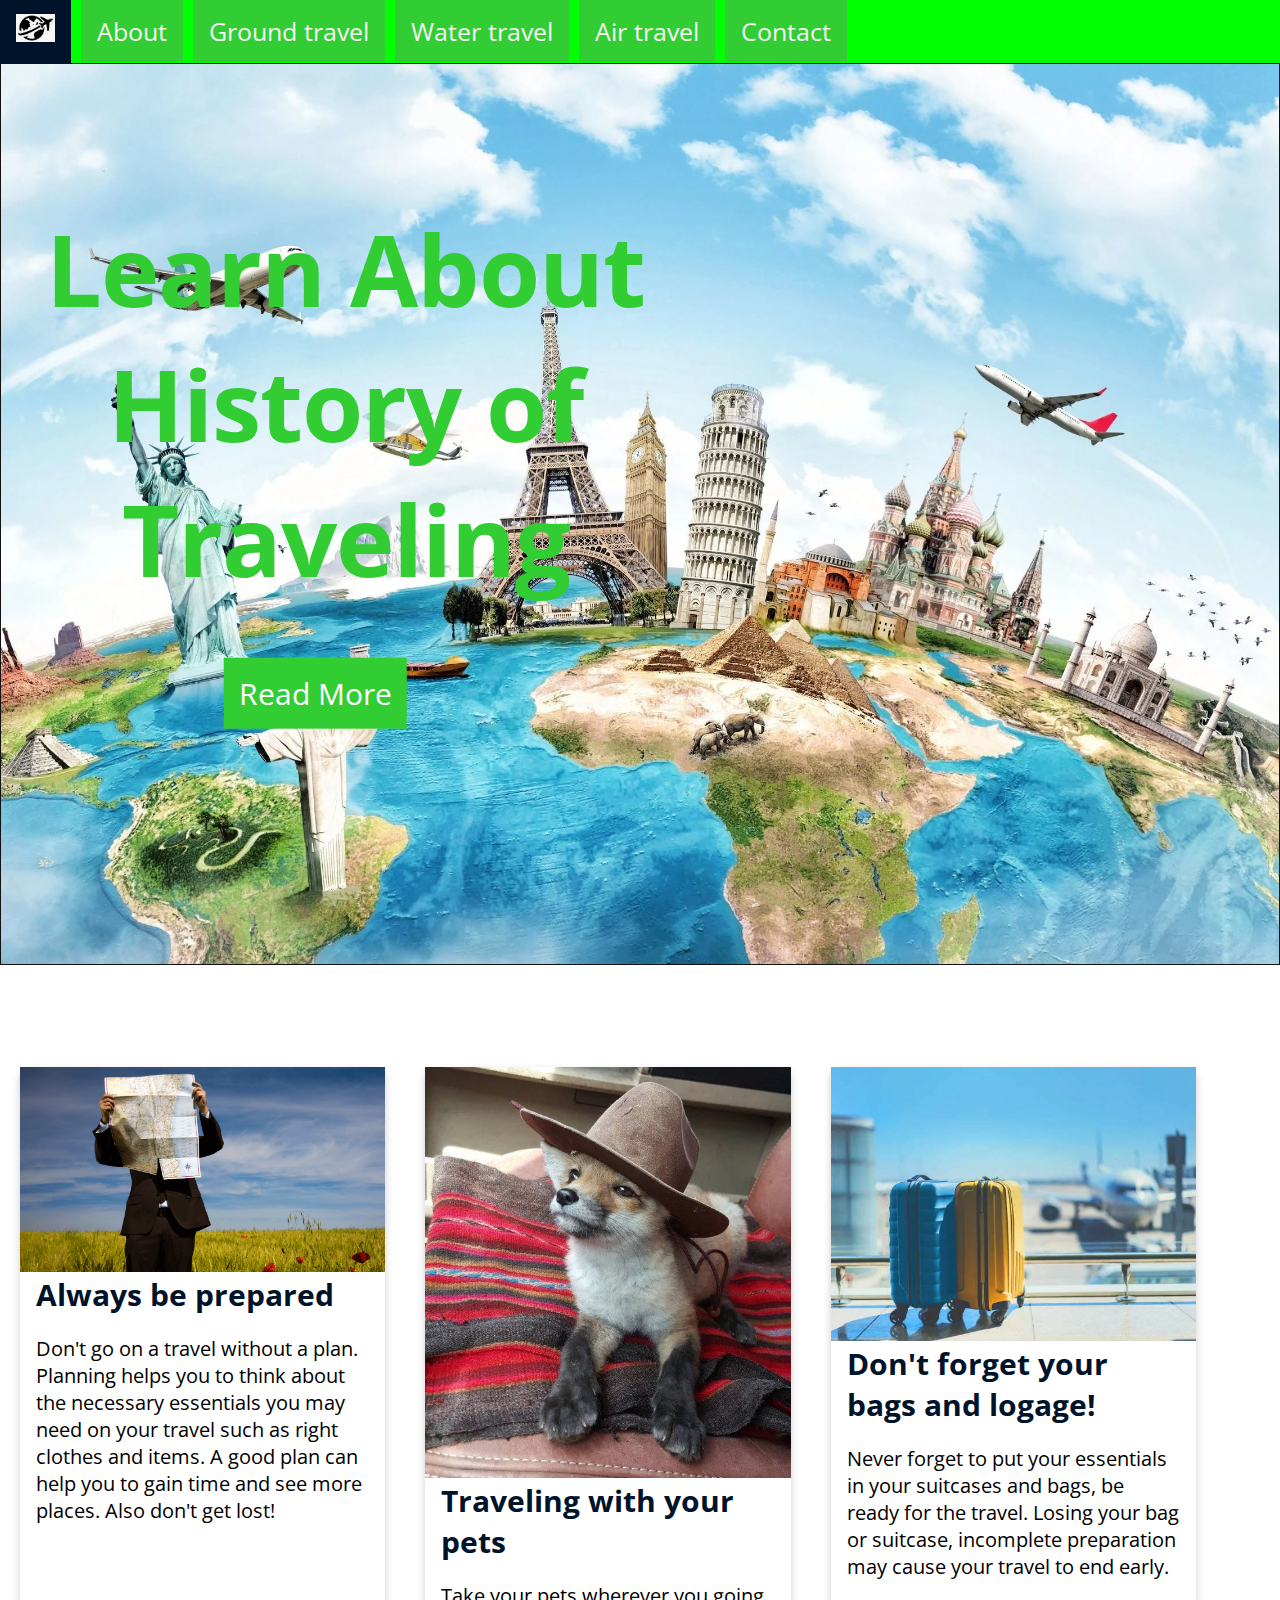
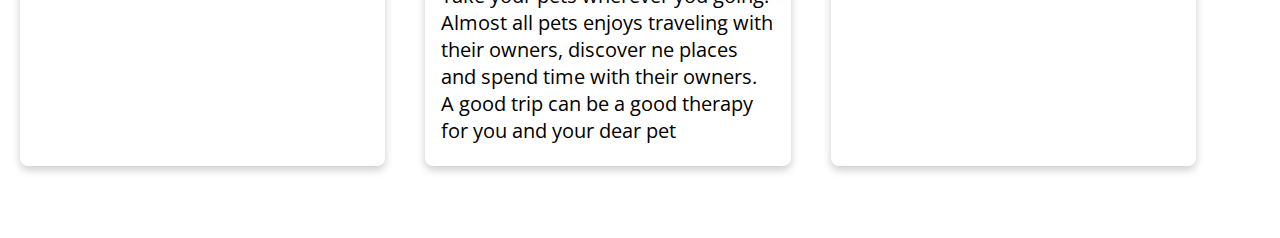
<file: finalProject/index.html>
<!DOCTYPE html>
<html lang="en">
   <head>
      <meta charset="utf-8">
      <meta http-equiv="X-UA-Compatible" content="IE=edge">
      <meta name="viewport" content="width=device-width, initial-scale=1">
      <meta name="viewport" content="initial-scale=1, maximum-scale=1">
      <link rel="shortcut icon" type="image/gif" href="images/ticon.png">
      <link rel="stylesheet" type="text/css" href="main.css">
   </head>
   <body>

    <div class="topnav" id="myTopnav">
        <a href="index.html" class="active"><img src="images/ticon.png" alt="logo" height="28"></a>
        <a href="about.html">About</a>
        <a href="groundtravel.html">Ground travel</a>
        <a href="watertravel.html">Water travel</a>
        <a href="airtravel.html">Air travel</a>
        <a href="contact.html">Contact</a>
        <a href="javascript:void(0);" class="icon" onclick="myFunction()">
          <span>🏷</span>
        </a>
      </div>

      <div id="home" class="hero">
         <div class="hero-text">
            <h1 style="color: limegreen;">Learn About <br> History of Traveling</h1>
            <a href="about.html">Read More</a>
         </div>
      </div>



      </div>
   </div>

   <br>

   <div id="bonus">
      <div class="row">

         <div class="card column">
            <img src="images/lost.png" alt="Clinical trials confirm that hydroxychloroquine does not prevent illness or death from COVID-19.">
            <div class="card-body">
              <h3>Always be prepared</h3>
              <p>Don't go on a travel without a plan. Planning helps you to think about the necessary essentials you may need on your travel such as right clothes and items. A good plan can help you to gain time and see more places. Also don't get lost!</p>
            </div>
           </div>


          <div class="card column">
            <img src="images/hatfox.png" alt="Traveling with pets">
            <div class="card-body">
               <h3>Traveling with your pets</h3>
               <p>Take your pets wherever you going. Almost all pets enjoys traveling with their owners, discover ne places and spend time with their owners. A good trip can be a good therapy for you and your dear pet</p>
            </div>
          </div>

           <div class="card column">
            <img src="images/bags.png" alt="bags">
            <div class="card-body">
              <h3>Don't forget your bags and logage!</h3>
              <p>Never forget to put your essentials in your suitcases and bags, be ready for the travel. Losing your bag or suitcase, incomplete preparation may cause your travel to end early. </p>
            </div>
           </div>

 
      </div>
   </div>

   <br>

      <script>
         function myFunction() {
           var x = document.getElementById("myTopnav");
           if (x.className === "topnav") {
             x.className += " responsive";
           } else {
             x.className = "topnav";
           }
         }
      </script>
   </body>
   
</html>
</file>
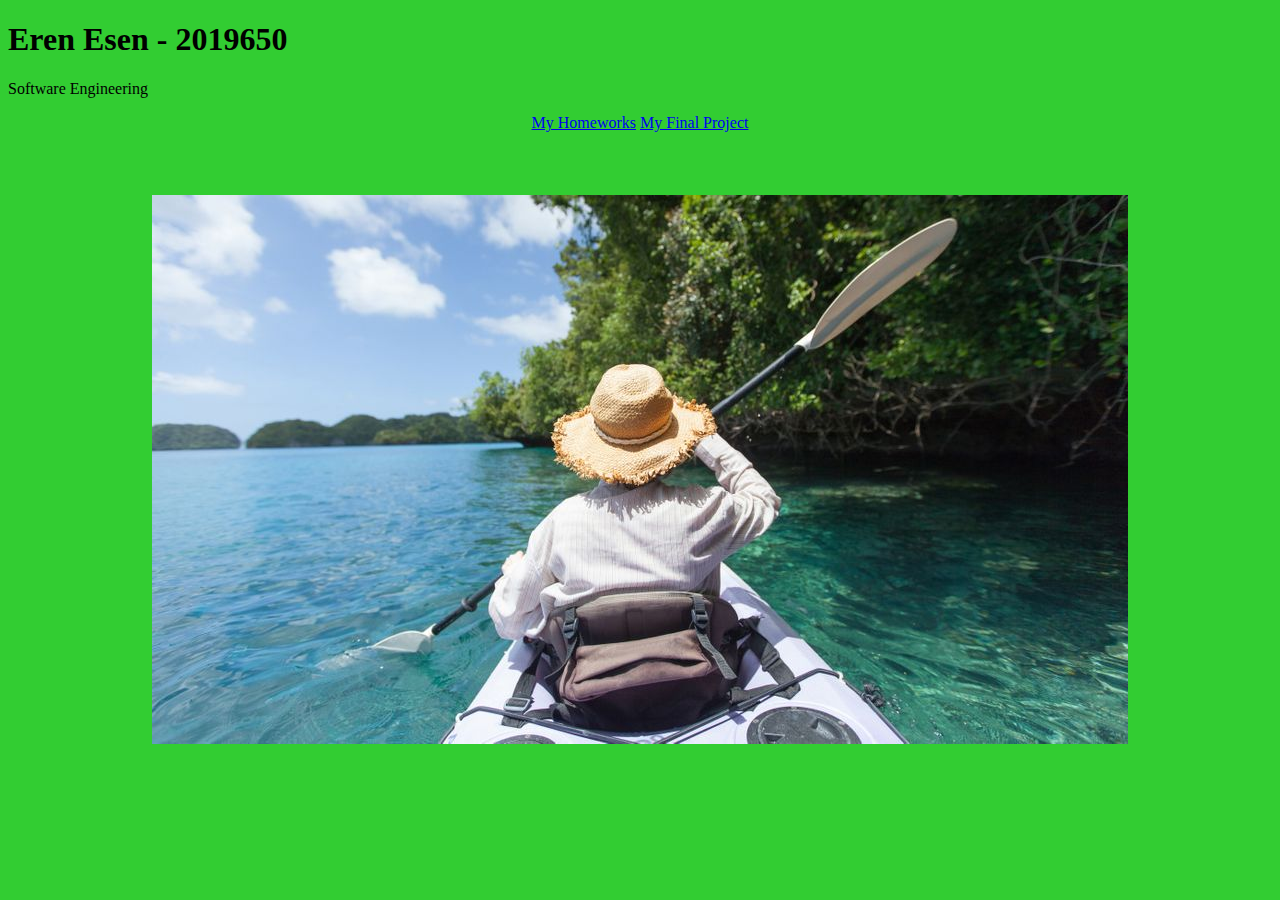
<file: main.html>
<!DOCTYPE html>
<html><head>
    <style type="text/css"></style></head><body style="background-color:limegreen;"></body>
    <link rel="icon" href="favicon.ico" type="image/x-icon">
    <title>Eren Esen</title>
<style type="text/css"></style></head>
<body>

<h1>Eren Esen - 2019650</h1>
<p>Software Engineering</p>
<div style="text-align: center; margin-bottom: 5%;">

<a href="MyHomeworks/index.html">My Homeworks</a> 
<a href="finalProject/index.html">My Final Project</a>
</div>

<div style="text-align: center;">
<img src="travel.jpg">
</div>
</file>
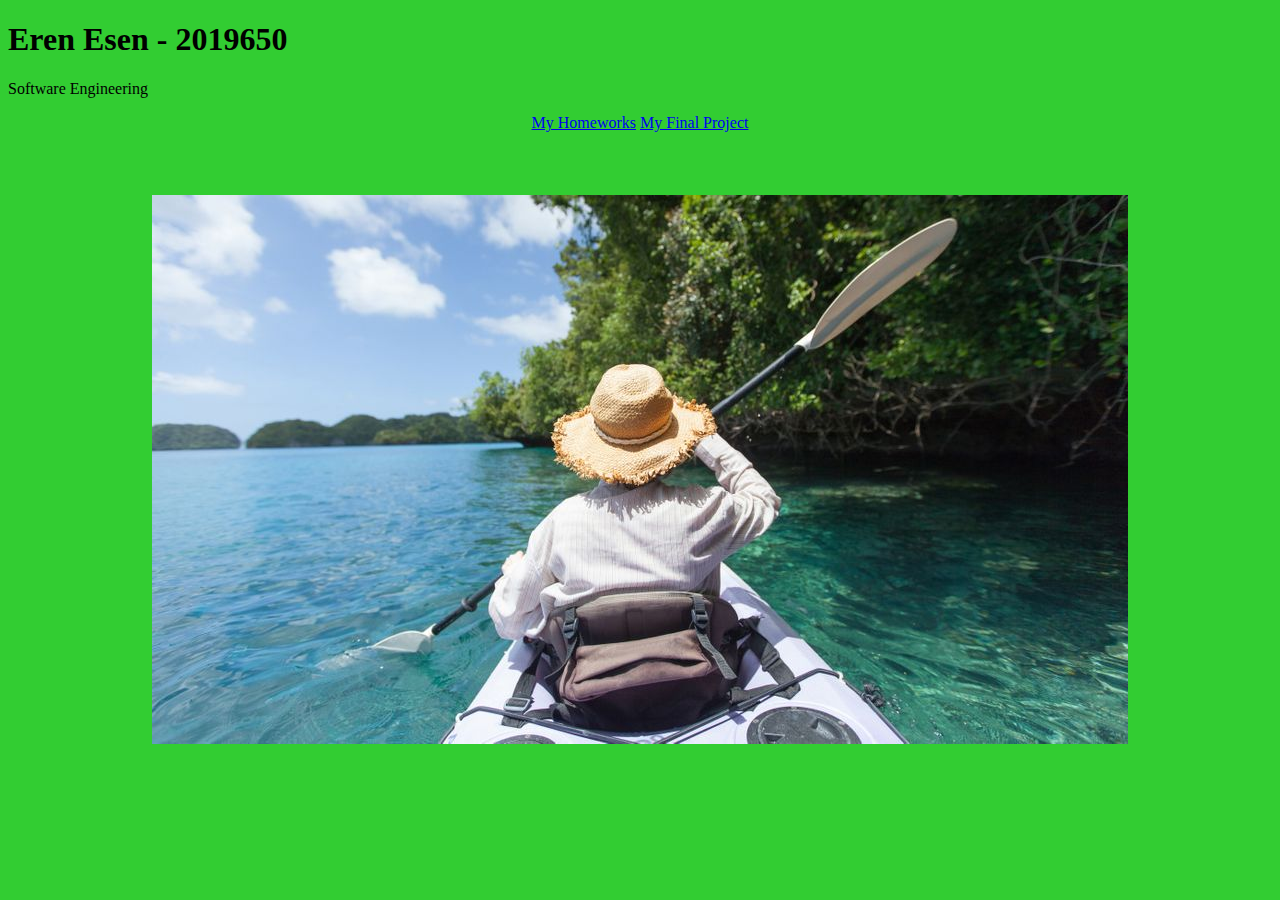
<file: ecc006/main.html>
<!DOCTYPE html>
<html><head>
    <style type="text/css"></style></head><body style="background-color:limegreen;"></body>
    <link rel="icon" href="favicon.ico" type="image/x-icon">
    <title>Eren Esen</title>
<style type="text/css"></style></head>
<body>

<h1>Eren Esen - 2019650</h1>
<p>Software Engineering</p>
<div style="text-align: center; margin-bottom: 5%;">

<a href="MyHomeworks/index.html">My Homeworks</a> 
<a href="finalProject/index.html">My Final Project</a>
</div>

<div style="text-align: center;">
<img src="travel.jpg">
</div>
</file>
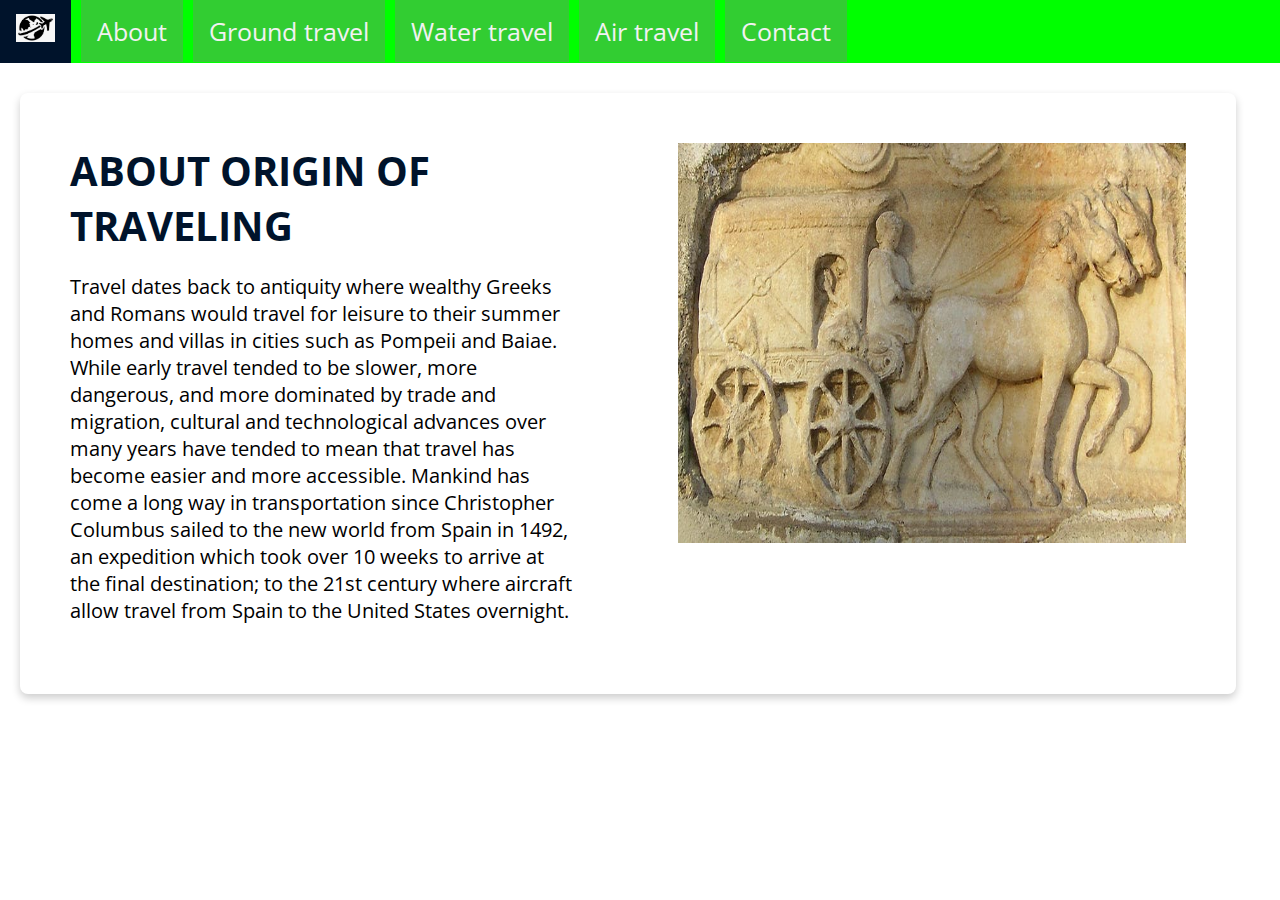
<file: finalProject/about.html>
<!DOCTYPE html>
<html lang="en">
   <head>
      <meta charset="utf-8">
      <meta http-equiv="X-UA-Compatible" content="IE=edge">
      <meta name="viewport" content="width=device-width, initial-scale=1">
      <meta name="viewport" content="initial-scale=1, maximum-scale=1">
      <link rel="shortcut icon" type="image/gif" href="images/ticon.png">
      <link rel="stylesheet" type="text/css" href="main.css">
   </head>
   <body>

    <div class="topnav" id="myTopnav">
        <a href="index.html" class="active"><img src="images/ticon.png" alt="logo" height="28"></a>
        <a href="about.html">About</a>
        <a href="groundtravel.html">Ground travel</a>
        <a href="watertravel.html">Water travel</a>
        <a href="airtravel.html">Air travel</a>
        <a href="contact.html">Contact</a>
        <a href="javascript:void(0);" class="icon" onclick="myFunction()">
          <span>🏷</span>
        </a>
      </div>

       <div id="about"> 
      <div class="row card">
          <div class="column"> 
               <h2>ABOUT ORIGIN OF TRAVELING</h2>
              <p>Travel dates back to antiquity where wealthy Greeks and Romans would travel for leisure to their summer homes and villas in cities such as Pompeii and Baiae. While early travel tended to be slower, more dangerous, and more dominated by trade and migration, cultural and technological advances over many years have tended to mean that travel has become easier and more accessible. Mankind has come a long way in transportation since Christopher Columbus sailed to the new world from Spain in 1492, an expedition which took over 10 weeks to arrive at the final destination; to the 21st century where aircraft allow travel from Spain to the United States overnight.</p>
          </div>

           <div class="column"> 
            <img src="images/traveler.jpg" height="400" width="400" alt="ABOUT TRAVELING<">
           </div> 


      </div>
   </div>

   <br>
      <script>
         function myFunction() {
           var x = document.getElementById("myTopnav");
           if (x.className === "topnav") {
             x.className += " responsive";
           } else {
             x.className = "topnav";
           }
         }
      </script>
   </body>
   
</html>
</file>
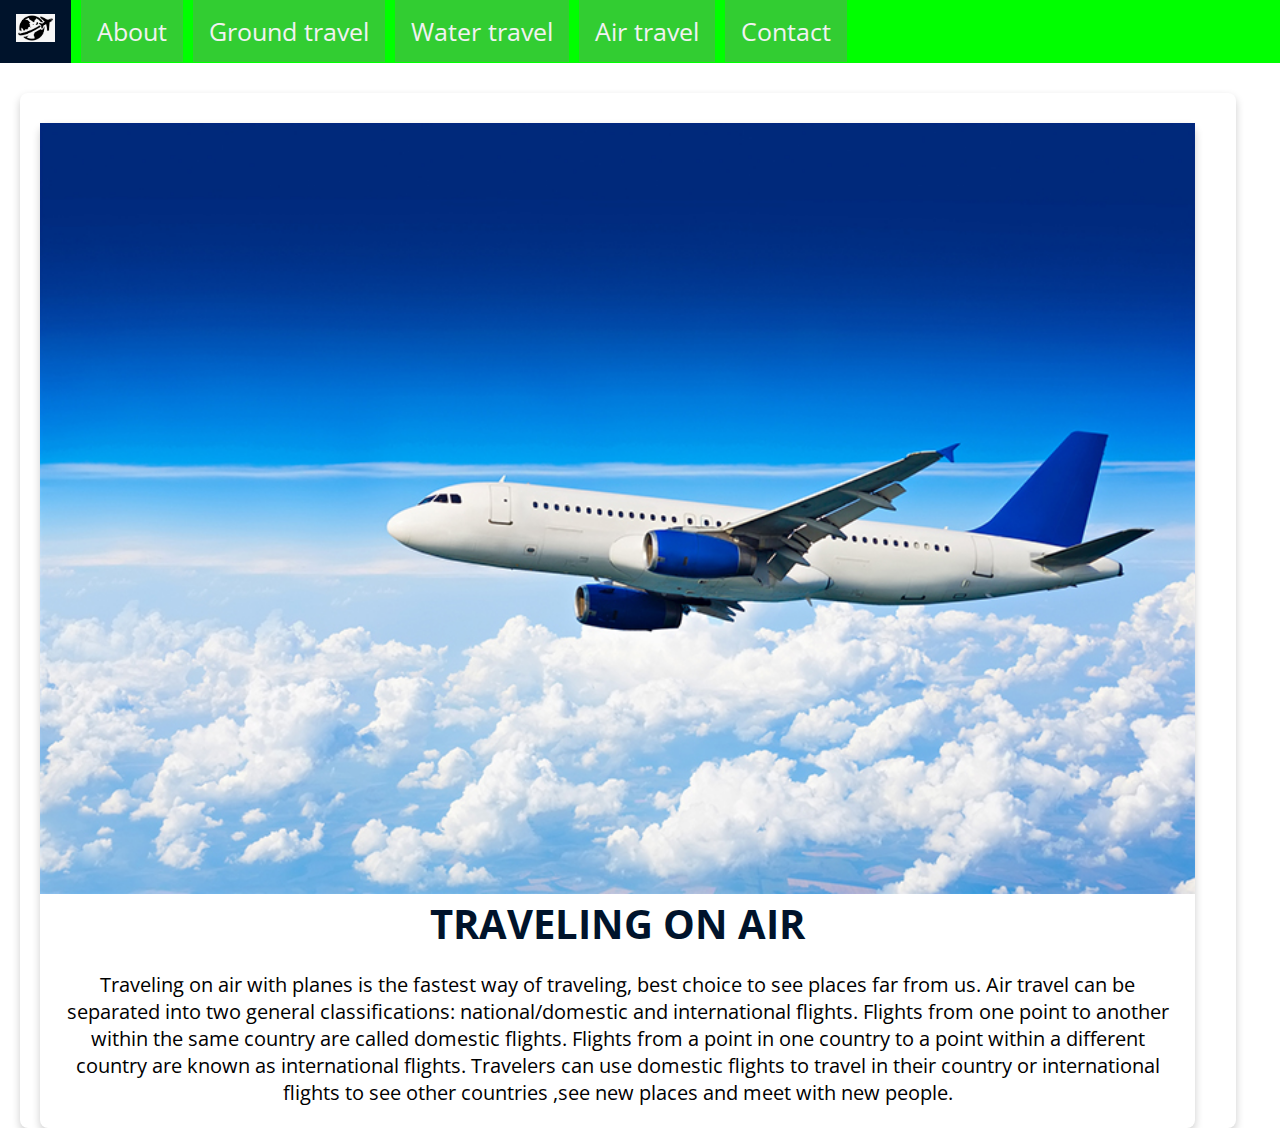
<file: finalProject/airtravel.html>
<!DOCTYPE html>
<html lang="en">
   <head>
      <meta charset="utf-8">
      <meta http-equiv="X-UA-Compatible" content="IE=edge">
      <meta name="viewport" content="width=device-width, initial-scale=1">
      <meta name="viewport" content="initial-scale=1, maximum-scale=1">
      <link rel="shortcut icon" type="image/gif" href="images/ticon.png">
      <link rel="stylesheet" type="text/css" href="main.css">
   </head>
   <body>

    <div class="topnav" id="myTopnav">
        <a href="index.html" class="active"><img src="images/ticon.png" alt="logo" height="28"></a>
        <a href="about.html">About</a>
        <a href="groundtravel.html">Ground travel</a>
        <a href="watertravel.html">Water travel</a>
        <a href="airtravel.html">Air travel</a>
        <a href="contact.html">Contact</a>
        <a href="javascript:void(0);" class="icon" onclick="myFunction()">
          <span>🏷</span>
        </a>
      </div>

      <div id="airtravel">
      <div class="card row"> 
          <div class="card row"> 
               <img src="images/plane2.png" alt="plane picture">
               <div class="card-body">
                  <h2>TRAVELING ON AIR</h2>
                  <p>Traveling on air with planes is the fastest way of traveling, best choice to see places far from us. Air travel can be separated into two general classifications: national/domestic and international flights. Flights from one point to another within the same country are called domestic flights. Flights from a point in one country to a point within a different country are known as international flights. Travelers can use domestic flights to travel in their country or international flights to see other countries ,see new places and meet with new people.</p>
            </div>
          </div> 

      </div> 
   </div> 
      <script>
         function myFunction() {
           var x = document.getElementById("myTopnav");
           if (x.className === "topnav") {
             x.className += " responsive";
           } else {
             x.className = "topnav";
           }
         }
      </script>

   </body>
   
</html>
</file>
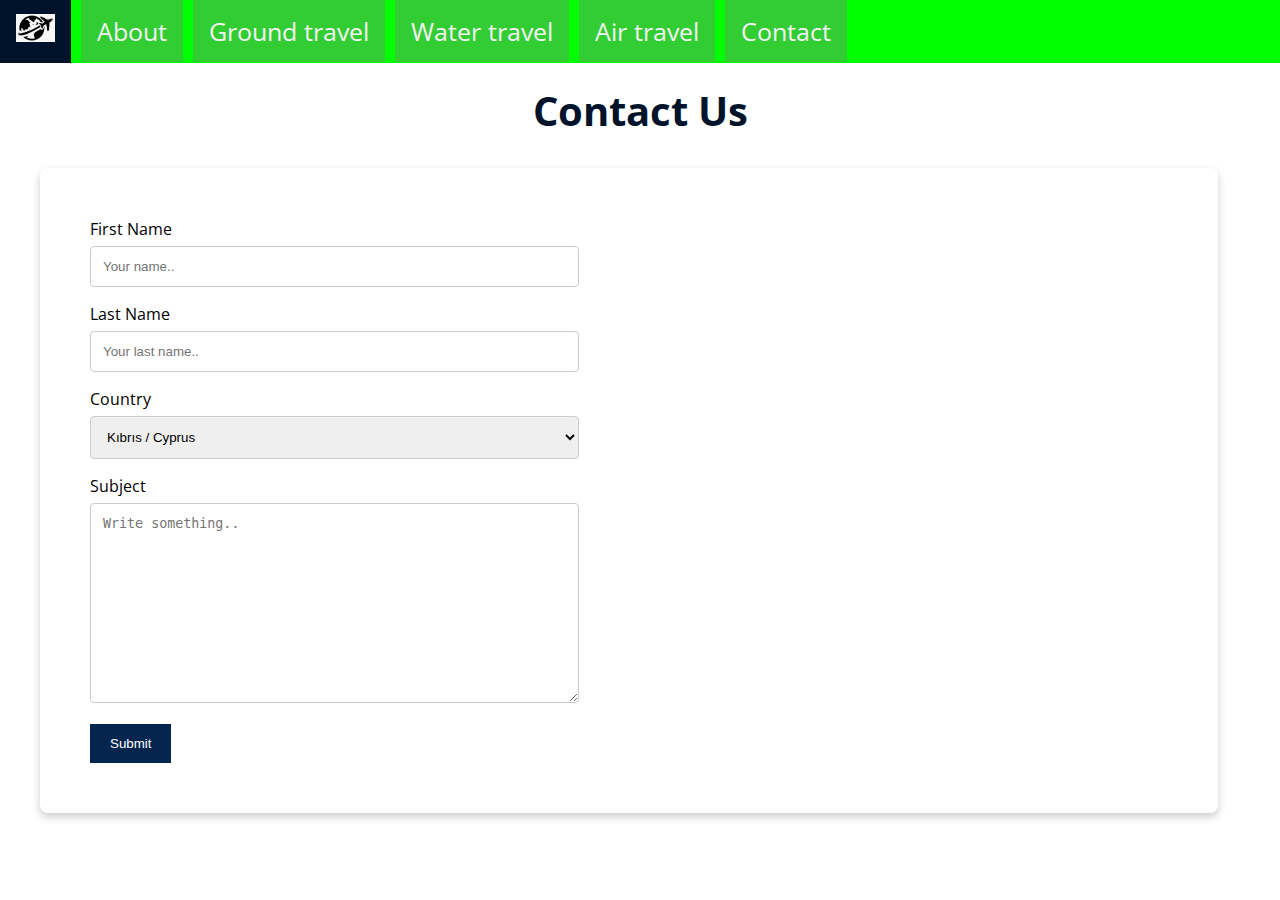
<file: finalProject/contact.html>
<!DOCTYPE html>
<html lang="en">
   <head>
      <meta charset="utf-8">
      <meta http-equiv="X-UA-Compatible" content="IE=edge">
      <meta name="viewport" content="width=device-width, initial-scale=1">
      <meta name="viewport" content="initial-scale=1, maximum-scale=1">
      <link rel="shortcut icon" type="image/gif" href="images/ticon.png">
      <link rel="stylesheet" type="text/css" href="main.css">
   </head>
   <body>

    <div class="topnav" id="myTopnav">
        <a href="index.html" class="active"><img src="images/ticon.png" alt="logo" height="28"></a>
        <a href="about.html">About</a>
        <a href="groundtravel.html">Ground travel</a>
        <a href="watertravel.html">Water travel</a>
        <a href="airtravel.html">Air travel</a>
        <a href="contact.html">Contact</a>
        <a href="javascript:void(0);" class="icon" onclick="myFunction()">
          <span>🏷</span>
        </a>
      </div>

       <div id="contact"> 
         <h2 style="text-align: center;">Contact Us</h2>
      <div class="row card"> 
          <div class="column"> 
            <form action="/action_page.php">
             <label for="fname">First Name</label>
             <input type="text" id="fname" name="firstname" placeholder="Your name..">

             <label for="lname">Last Name</label>
             <input type="text" id="lname" name="lastname" placeholder="Your last name..">

             <label for="country">Country</label>
             <select id="country" name="country">
               <option value="australia">Kıbrıs / Cyprus</option>
               <option value="canada">Turkey</option>
             </select>

             <label for="subject">Subject</label>
             <textarea id="subject" name="subject" placeholder="Write something.." style="height:200px"></textarea>

             <input type="submit" value="Submit">
           </form>
          </div> 

           <div class="column"> 
            <iframe src="https://www.google.com/maps/embed/v1/place?key=AIzaSyA0s1a7phLN0iaD6-UE7m4qP-z21pH0eSc&amp;q=Near+East+Hospital+Cyprus" width="600" height="540" frameborder="0" style="border:0; width: 100%;" allowfullscreen=""></iframe>
           </div> 


      </div>
   </div> 
      <script>
         function myFunction() {
           var x = document.getElementById("myTopnav");
           if (x.className === "topnav") {
             x.className += " responsive";
           } else {
             x.className = "topnav";
           }
         }
      </script>

   </body>
   
</html>
</file>
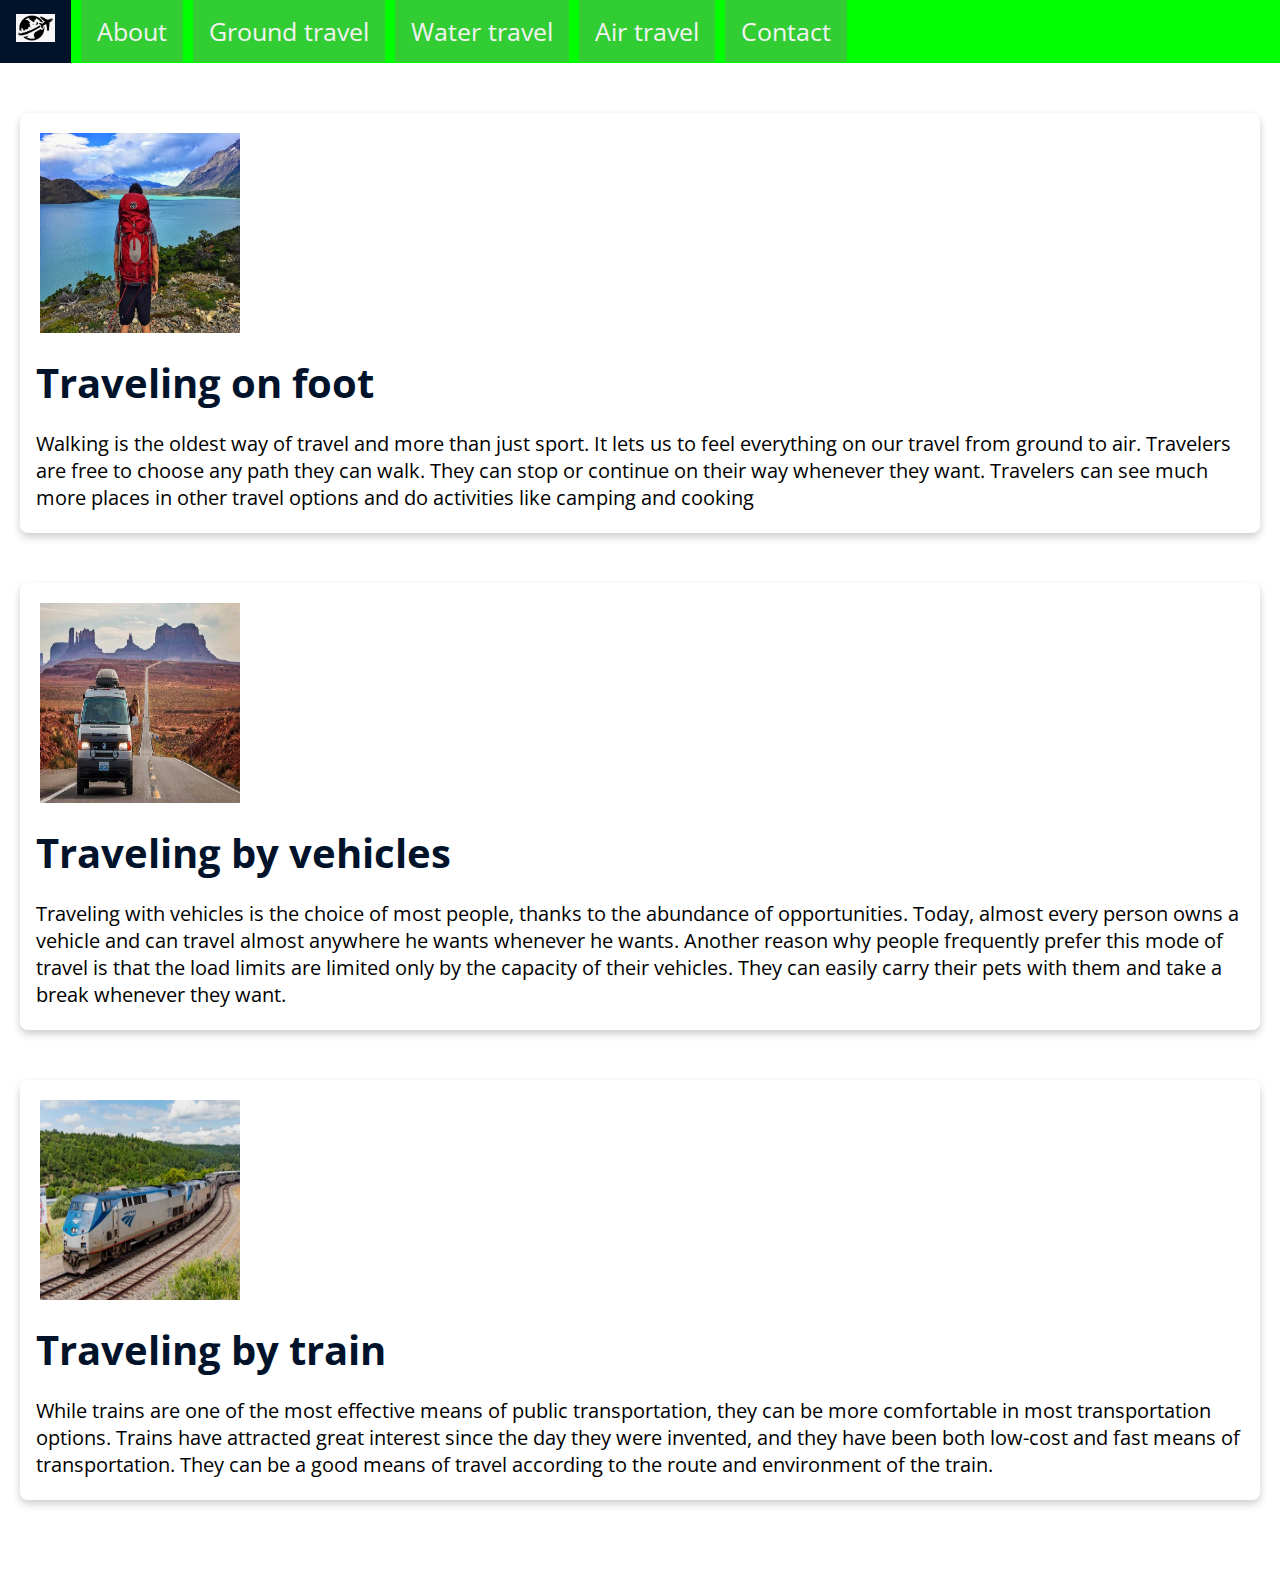
<file: finalProject/groundtravel.html>
<!DOCTYPE html>
<html lang="en">
   <head>
      <meta charset="utf-8">
      <meta http-equiv="X-UA-Compatible" content="IE=edge">
      <meta name="viewport" content="width=device-width, initial-scale=1">
      <meta name="viewport" content="initial-scale=1, maximum-scale=1">
      <link rel="shortcut icon" type="image/gif" href="images/ticon.png">
      <link rel="stylesheet" type="text/css" href="main.css">
   </head>
   <body>

    <div class="topnav" id="myTopnav">
        <a href="index.html" class="active"><img src="images/ticon.png" alt="logo" height="28"></a>
        <a href="about.html">About</a>
        <a href="groundtravel.html">Ground travel</a>
        <a href="watertravel.html">Water travel</a>
        <a href="airtravel.html">Air travel</a>
        <a href="contact.html">Contact</a>
        <a href="javascript:void(0);" class="icon" onclick="myFunction()">
          <span>🏷</span>
        </a>
      </div>

           <div class="card column"> 
              <img src="images/walkingman.png" style="width:200px;height:200px;padding:20px;" alt="walker man">
              <div class="card-body">
              <h2>Traveling on foot</h2>
              <p> Walking is the oldest way of travel and more than just sport. It lets us to feel everything on our travel from ground to air. Travelers are free to choose any path they can walk. They can stop or continue on their way whenever they want. Travelers can see much more places in other travel options and do activities like camping and cooking</p>
           </div>
           </div> 

           <div class="card column"> 
            <img src="images/car.png" style="width:200px;height:200px;padding:20px;" alt="driver woman">
            <div class="card-body">
            <h2> Traveling by vehicles</h2>
            <p> Traveling with vehicles is the choice of most people, thanks to the abundance of opportunities. Today, almost every person owns a vehicle and can travel almost anywhere he wants whenever he wants. Another reason why people frequently prefer this mode of travel is that the load limits are limited only by the capacity of their vehicles. They can easily carry their pets with them and take a break whenever they want.</p>
         </div>
         </div> 

         <div class="card column"> 
            <img src="images/train.png" style="width:200px;height:200px;padding:20px;" alt="walker man">
            <div class="card-body">
            <h2>Traveling by train</h2>
            <p>While trains are one of the most effective means of public transportation, they can be more comfortable in most transportation options. Trains have attracted great interest since the day they were invented, and they have been both low-cost and fast means of transportation. They can be a good means of travel according to the route and environment of the train.</p>
         </div>
         </div> 

      </div>
   </div> 

      <br>
      <script>
         function myFunction() {
           var x = document.getElementById("myTopnav");
           if (x.className === "topnav") {
             x.className += " responsive";
           } else {
             x.className = "topnav";
           }
         }
      </script>

   </body>
   
</html>
</file>
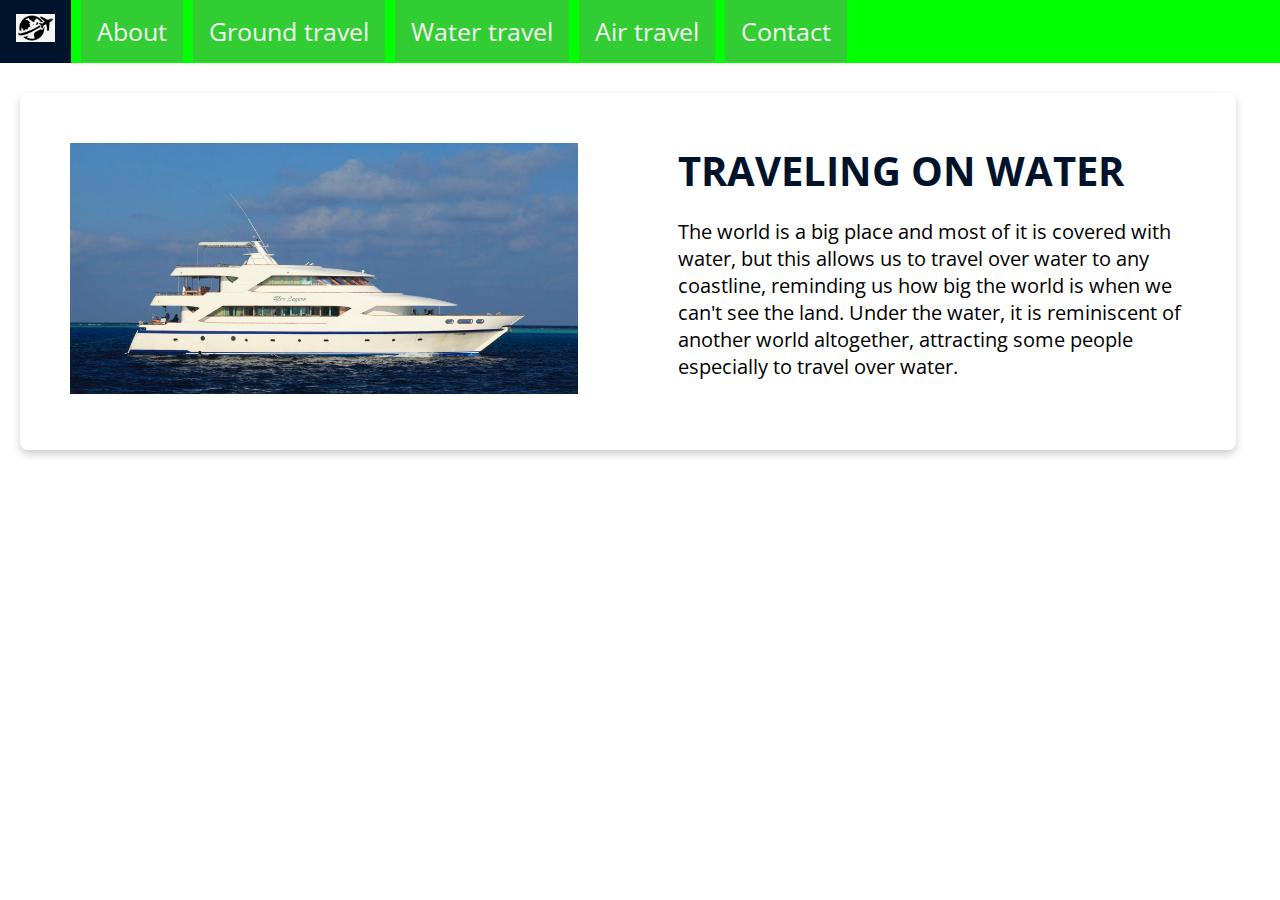
<file: finalProject/watertravel.html>
<!DOCTYPE html>
<html lang="en">
   <head>
      <meta charset="utf-8">
      <meta http-equiv="X-UA-Compatible" content="IE=edge">
      <meta name="viewport" content="width=device-width, initial-scale=1">
      <meta name="viewport" content="initial-scale=1, maximum-scale=1">
      <link rel="shortcut icon" type="image/gif" href="images/ticon.png">
      <link rel="stylesheet" type="text/css" href="main.css">
   </head>
   <body>

    <div class="topnav" id="myTopnav">
        <a href="index.html" class="active"><img src="images/ticon.png" alt="logo" height="28"></a>
        <a href="about.html">About</a>
        <a href="groundtravel.html">Ground travel</a>
        <a href="watertravel.html">Water travel</a>
        <a href="airtravel.html">Air travel</a>
        <a href="contact.html">Contact</a>
        <a href="javascript:void(0);" class="icon" onclick="myFunction()">
          <span>🏷</span>
        </a>
      </div>
      
        <div id="symptoms"> 
      <div class="card row"> 
          <div class="column"> 
               <img src="images/ship.png"  alt="ship">
               </div>
               <div class="column"> 
            <h2>TRAVELING ON WATER </h2>
            <p>The world is a big place and most of it is covered with water, but this allows us to travel over water to any coastline, reminding us how big the world is when we can't see the land. Under the water, it is reminiscent of another world altogether, attracting some people especially to travel over water.</p>
           </div> 
      </div>
   </div> 


      <br>
      <script>
         function myFunction() {
           var x = document.getElementById("myTopnav");
           if (x.className === "topnav") {
             x.className += " responsive";
           } else {
             x.className = "topnav";
           }
         }
      </script>

   </body>
   
</html>
</file>
<file: finalProject/main.css>
@import url('https://fonts.googleapis.com/css2?family=Open+Sans&display=swap');

/* Navbar */

body {
  margin: 0;
  padding: 0;
  font-family: 'Open Sans', sans-serif;
}

.topnav {
  overflow: hidden;
  background-color: lime;
}

.topnav a {
  float: left;
  display: block;
  color: #f2f2f2;
  text-align: center;
  padding: 14px 16px;
  text-decoration: none;
  font-size: 25px;
}

.topnav a:hover {
  color: #00132B;
  background: none;
  border: none;
}

.topnav a.active {
  background-color: #00132B;
  color: white;
}

.topnav .icon {
  display: none;
}

@media screen and (max-width: 600px) {
  .topnav a:not(:first-child) {display: none;}
  .topnav a.icon {
    float: right;
    display: block;
  }
}

@media screen and (max-width: 600px) {
  .topnav.responsive {position: relative;}
  .topnav.responsive .icon {
    position: absolute;
    right: 0;
    top: 0;
  }
  .topnav.responsive a {
    float: none;
    display: block;
    text-align: left;
  }
}


/* hero */
.hero{
  border: 1px solid #121212;
  background: url(images/world.png);
  background-repeat: no-repeat;
  background-size: cover;
  background-position: center;
  position: relative;
  height: 100vh;
}

.hero-text{
   text-align: center;
  position: absolute;
  top: 40%;
  left: 25%;
  transform: translate(-50%, -50%);
  color: white;
}

h1{
   font-size: 11vh;
   margin-left: 50px;
   font-weight: bold;
   letter-spacing: -1px;
}
h2{
   color: #00132B;
   font-size: 40px;
   font-weight: bold;
   margin: 0;
}
h3{
   color: #00132B;
   font-size: 30px;
   font-weight: bold;
   margin: 0;
}
body a{
   background-color: limegreen;
   color: #fff;
   font-size: 30px;
   text-decoration: none;
   padding: 15px;
   text-align: center;
   margin-right: 10px;
}
body a:hover{
   background-color: #fff;
   color: #00132B;
   transition: 0.3s;
   border: 2px solid #00132B;
}
.row {
  display: flex;
  flex-direction: row;
  flex-wrap: wrap;
  width: 95%;
  margin-top: 30px;
  text-align: center;
}
.column {
  display: flex;
  flex-direction: column;
  flex-basis: 100%;
  flex: 1;
  text-align: left;
  margin: 50px;
}
.card {
  box-shadow: 0 4px 8px 0 rgba(0,0,0,0.2);
  transition: 0.3s;
  margin-left: 20px;
  margin-right: 20px;
  border-radius: 8px;
}
.card img{
  width: 100%;
}
.card-body{
   padding: 2px 16px;
}
.card:hover {
  box-shadow: 0 8px 16px 0 rgba(0,0,0,0.2);
}
p{
   font-size: 20px;
}
hr{
   margin-left: 20%;
   margin-right: 20%;
}
#contact {
  border-radius: 5px;
  padding: 20px;
}
input[type=text], select, textarea {
  width: 100%;
  padding: 12px;
  border: 1px solid #ccc;
  border-radius: 4px;
  box-sizing: border-box;
  margin-top: 6px;
  margin-bottom: 16px;
  resize: vertical;
}

input[type=submit] {
  background-color: #04254D;
  color: white;
  padding: 12px 20px;
  border: none;
  cursor: pointer;
}

input[type=submit]:hover {
  background-color: #45a049;
}
footer{
   text-align: center;
}
footer a{
   color: #ccc;
   text-decoration: none;
}
footer a:hover{
   color: #ED242F;
}
</file>
